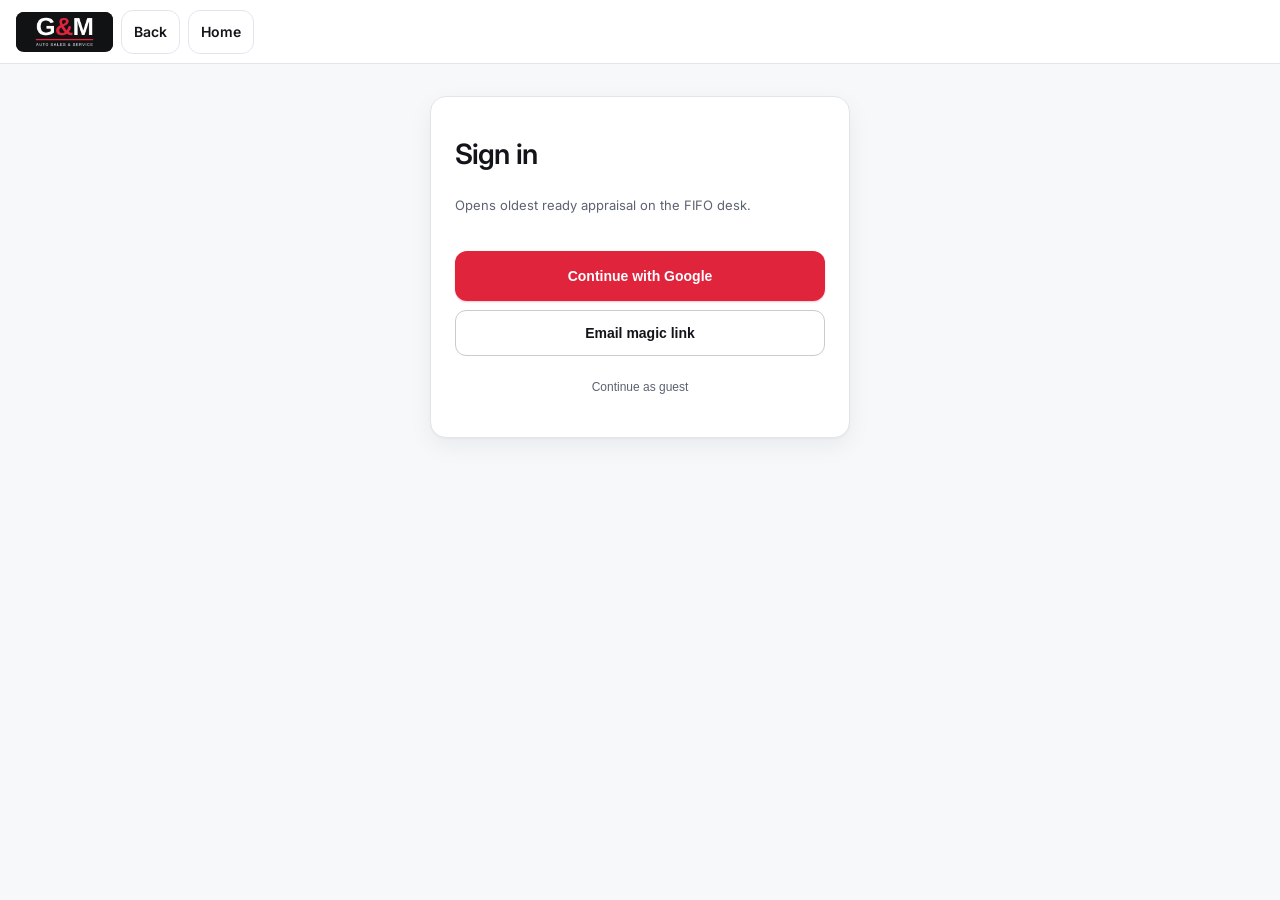
<file: oauth.html>
<!DOCTYPE html>
<html lang="en">
<head>
<meta charset="UTF-8"/>
<meta name="viewport" content="width=device-width, initial-scale=1"/>
<title>Google</title>
<script>
(function(){
  var h = String(location.hash||"").replace(/^#/,"");
  var q = String(location.search||"").replace(/^\?/,"");
  var p = new URLSearchParams(h || q);
  var token = p.get("access_token") || "";
  var idToken = p.get("id_token") || "";
  var code = p.get("code") || "";
  var err = p.get("error") || "";
  function go(fail){
    var pending=false;
    try{ pending=sessionStorage.getItem("inspect.pendingSend")==="1"; }catch(e){}
    location.replace("./" + (fail ? "?auth=fail" : (pending ? "?resume=send" : "")));
  }
  try{
    if(token) sessionStorage.setItem("inspect.gtoken", token);
    if(idToken) sessionStorage.setItem("inspect.gid", idToken);
    if(err) sessionStorage.setItem("inspect.gerr", err);
  }catch(e){}
  if(idToken){ go(false); return; }
  if(code){
    fetch("https://gnm-guest-mailer-shawn-6802.vercel.app/api/upload", {
      method:"POST",
      headers:{"Content-Type":"application/json"},
      body: JSON.stringify({kind:"oauth", code:code, redirect_uri: location.origin.replace(/\/$/,"")+"/oauth.html"})
    }).then(function(r){ return r.json(); }).then(function(j){
      try{
        if(j && j.access_token) sessionStorage.setItem("inspect.gtoken", j.access_token);
        if(j && j.refresh_token) sessionStorage.setItem("inspect.grefr", j.refresh_token);
        if(j && j.email) sessionStorage.setItem("inspect.gemail", j.email);
      }catch(e){}
      go(!(j && j.access_token));
    }).catch(function(){ go(true); });
    return;
  }
  go(!!err);
})();
</script>
</head>
<body style="margin:0;background:#110E1A;color:#fff;font-family:system-ui;display:grid;place-items:center;min-height:100dvh">
<p>Connecting Google…</p>
</body>
</html>
</file>
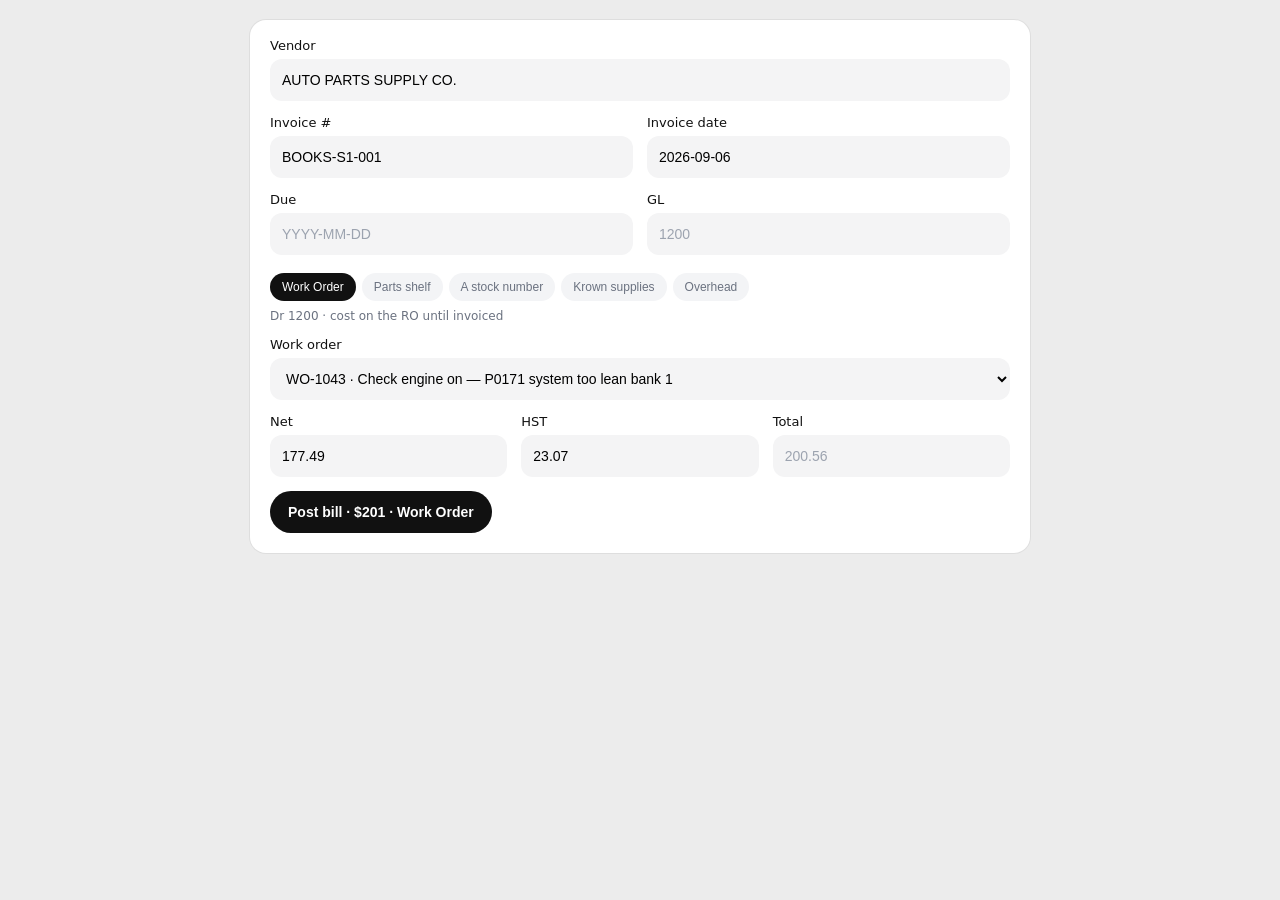
<file: books/vendor-bill-post.html>
<!DOCTYPE html>
<html lang="en">
<head>
  <meta charset="utf-8" />
  <meta name="viewport" content="width=device-width, initial-scale=1" />
  <title>Post · Vendor bill OCR</title>
  <style>
    :root { font-family: ui-sans-serif, system-ui, sans-serif; }
    body { margin: 0; background: #ececec; color: #111; }
    .wrap { max-width: 780px; margin: 20px auto; padding: 0 16px; }
    .card {
      background: #fff; border-radius: 16px; padding: 18px 20px 20px;
      box-shadow: 0 0 0 1px rgba(0,0,0,.06);
    }
    label { display: block; font-size: 13px; font-weight: 500; margin: 0 0 6px; }
    input, select {
      width: 100%; height: 42px; border: 0; border-radius: 12px;
      background: #f4f4f5; padding: 0 12px; font-size: 14px; box-sizing: border-box;
    }
    .field { margin-bottom: 14px; }
    .grid2 { display: grid; grid-template-columns: 1fr 1fr; gap: 14px; }
    .grid3 { display: grid; grid-template-columns: 1fr 1fr 1fr; gap: 14px; }
    .chips { display: flex; flex-wrap: wrap; gap: 6px; margin: 4px 0 8px; }
    .chip { border: 0; border-radius: 999px; padding: 7px 12px; font-size: 12px; }
    .chip.on { background: #111; color: #fff; }
    .chip.off { background: #f3f4f6; color: #6b7280; }
    .hint { font-size: 12px; color: #6b7280; margin: 0 0 14px; }
    .ro { color: #9ca3af; }
    .post {
      border: 0; background: #111; color: #fff; border-radius: 999px;
      height: 42px; padding: 0 18px; font-size: 14px; font-weight: 600;
    }
  </style>
</head>
<body>
  <div class="wrap">
    <div class="card" data-job="bill" data-ocr="books-s1-001">
      <div class="field">
        <label>Vendor</label>
        <input value="AUTO PARTS SUPPLY CO." readonly />
      </div>
      <div class="grid2">
        <div class="field">
          <label>Invoice #</label>
          <input value="BOOKS-S1-001" readonly />
        </div>
        <div class="field">
          <label>Invoice date</label>
          <input value="2026-09-06" readonly />
        </div>
      </div>
      <div class="grid2">
        <div class="field">
          <label>Due</label>
          <input class="ro" value="YYYY-MM-DD" readonly />
        </div>
        <div class="field">
          <label>GL</label>
          <input class="ro" value="1200" readonly />
        </div>
      </div>
      <div class="chips" id="chips" aria-label="Destination"></div>
      <p class="hint" id="hint"></p>
      <div class="field" id="woBlock">
        <label for="wo">Work order</label>
        <select id="wo">
          <option value="wo-1043">WO-1043 · Check engine on — P0171 system too lean bank 1</option>
        </select>
      </div>
      <div class="grid3">
        <div class="field">
          <label>Net</label>
          <input value="177.49" readonly />
        </div>
        <div class="field">
          <label>HST</label>
          <input value="23.07" readonly />
        </div>
        <div class="field">
          <label>Total</label>
          <input class="ro" value="200.56" readonly />
        </div>
      </div>
      <button class="post" type="button">Post bill · $201 · Work Order</button>
    </div>
  </div>
  <script>
    var dests = [
      { id: "wo", label: "Work Order", hint: "Dr 1200 · cost on the RO until invoiced" },
      { id: "parts", label: "Parts shelf", hint: "Dr 1200 · sits until a RO uses it" },
      { id: "stock", label: "A stock number", hint: "Recon on the VIN · Dr 1100" },
      { id: "krown", label: "Krown supplies", hint: "Dr 5700" },
      { id: "overhead", label: "Overhead", hint: "Rent, hydro, phones · Dr 5300" },
    ];
    var chips = document.getElementById("chips");
    dests.forEach(function (d, i) {
      var b = document.createElement("button");
      b.type = "button";
      b.className = "chip " + (i === 0 ? "on" : "off");
      b.setAttribute("data-dest", d.id);
      b.textContent = d.label;
      chips.appendChild(b);
    });
    document.getElementById("hint").textContent = dests[0].hint;
  </script>
</body>
</html>
</file>
